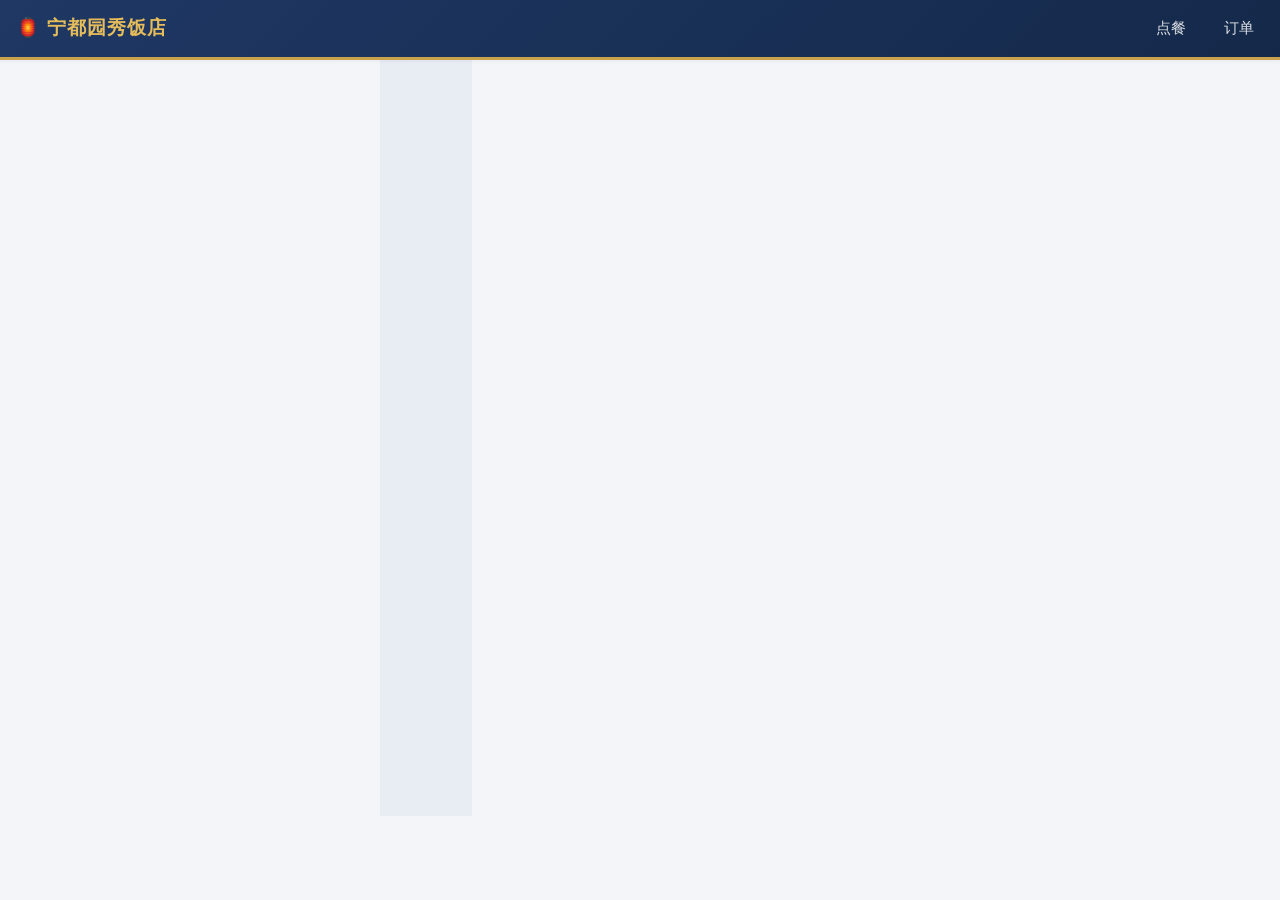
<file: index.html>
<!DOCTYPE html>
<html lang="zh-CN">
<head>
  <meta charset="UTF-8">
  <meta name="viewport" content="width=device-width, initial-scale=1.0">
  <meta name="color-scheme" content="light">
  <title>宁都园秀饭店 · 点餐</title>
  <link rel="stylesheet" href="css/style.css">
</head>
<body>

  <!-- 顶部标题栏 -->
  <header class="topbar">
    <h1>🏮 宁都园秀饭店</h1>
    <nav class="nav">
      <a href="#/menu">点餐</a>
      <a href="#/orders">订单<span class="badge" id="order-badge" hidden></span></a>
    </nav>
  </header>

  <main>
    <!-- ========== 视图一：点餐页（店式：左分类栏 + 右菜品） ========== -->
    <section id="view-menu" class="view view-menu">
      <div class="menu-layout">
        <!-- 左侧分类栏（JS 自动生成） -->
        <aside class="cat-rail" id="cat-rail"></aside>
        <!-- 右侧当前分类的菜品列表 -->
        <div class="dish-list" id="dish-list"></div>
      </div>
      <!-- 底部购物车栏（美团式：点图标弹出已选菜品） -->
      <div id="cart-bar" class="cart-bar hidden">
        <button id="btn-cart-open" class="cart-open">
          <span class="cart-icon-circle">🛒</span>
          <span class="cart-badge" id="cart-badge">0</span>
        </button>
        <div class="cart-info">
          <span id="cart-count">还没选菜哦</span>
          <span id="cart-total"></span>
        </div>
        <button id="btn-go-cart" class="btn btn-gold">去下单</button>
      </div>
    </section>

    <!-- ========== 视图二：下单确认页 ========== -->
    <section id="view-cart" class="view hidden">
      <h2 class="view-title">确认订单</h2>
      <div id="cart-list"></div>
      <button id="btn-back-menu" class="btn btn-ghost btn-block">← 返回菜单，继续加菜</button>
      <!-- 结算页唯一可编辑项：整单备注（大号醒目） -->
      <div class="remark-row lg order-remark-box">
        <label class="remark-label" for="order-remark">📝 整单备注（选填）</label>
        <input id="order-remark" class="remark-input lg" type="text" maxlength="50" placeholder="比如：多要两双筷子">
      </div>
      <button id="btn-submit" class="btn btn-gold btn-block">✅ 提交订单</button>
      <p class="tip">提交后自动按当天下单顺序编号「顾客1、顾客2…」（不用填名字），全家人（打开同一个链接的人）都能在「订单」里看到。</p>
    </section>

    <!-- ========== 视图三：订单（按日期查历史） ========== -->
    <section id="view-orders" class="view hidden">
      <h2 class="view-title">订单</h2>
      <!-- 日期导航（JS 自动生成：今天/昨天/历史日期 + 日期选择器） -->
      <div id="date-nav"></div>
      <div id="orders-list"></div>
      <button id="btn-clear" class="btn btn-danger btn-block hidden">🗑️ 清空这一天的订单</button>
      <!-- 菜单管理入口（小字，不影响顾客使用） -->
      <p class="admin-link-row"><a href="admin.html">⚙️ 菜单管理</a></p>
    </section>
  </main>

  <!-- 购物车弹出面板（美团式：点底部购物车图标打开） -->
  <div id="cart-panel" class="cart-panel hidden">
    <div class="cart-panel-mask" id="cart-mask"></div>
    <div class="cart-panel-body">
      <div class="cart-panel-head">
        <h3>🛒 已选菜品</h3>
        <button id="btn-cart-close">✕</button>
      </div>
      <div id="cart-panel-list"></div>
      <div class="cart-panel-foot">
        <span id="cart-panel-total"></span>
        <button id="btn-cart-panel-go" class="btn btn-gold">去下单</button>
      </div>
    </div>
  </div>

  <!-- 云端数据库（Supabase）：本地库 + 配置 js/supabase-config.js 后，全家人共享订单和菜单 -->
  <script src="js/supabase.min.js"></script>

  <script src="js/menu.js"></script>
  <script src="js/supabase-config.js"></script>
  <script src="js/store.js"></script>
  <script src="js/menu-store.js"></script>
  <script src="js/app.js"></script>
</body>
</html>
</file>
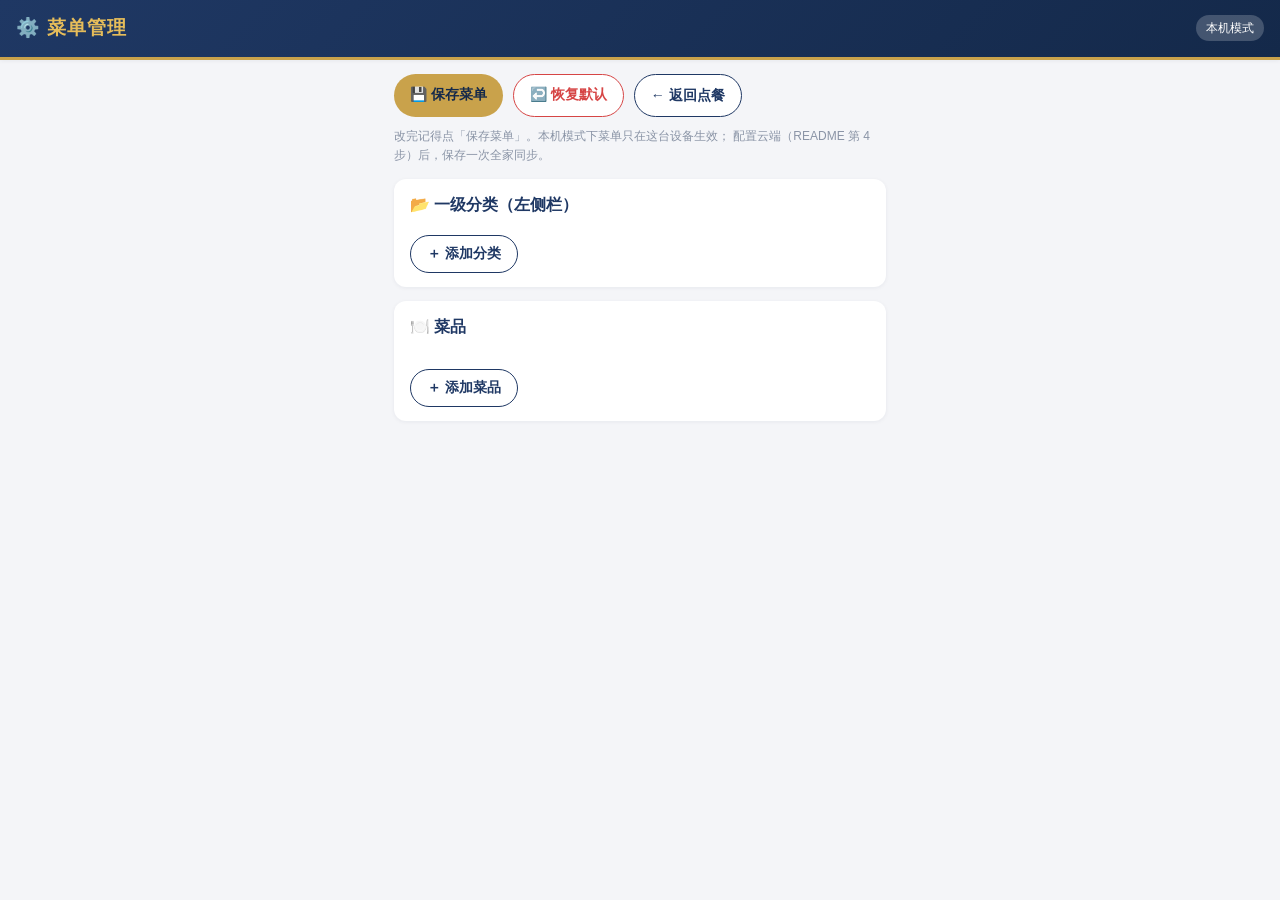
<file: admin.html>
<!DOCTYPE html>
<html lang="zh-CN">
<head>
  <meta charset="UTF-8">
  <meta name="viewport" content="width=device-width, initial-scale=1.0">
  <meta name="color-scheme" content="light">
  <title>菜单管理 · 宁都园秀饭店</title>
  <link rel="stylesheet" href="css/style.css">
  <link rel="stylesheet" href="css/admin.css">
</head>
<body>

  <header class="topbar">
    <h1>⚙️ 菜单管理</h1>
    <span id="mode-badge" class="mode-badge">本机模式</span>
  </header>

  <main class="admin-main">
    <!-- 操作区 -->
    <div class="admin-actions">
      <button id="btn-save" class="btn btn-gold">💾 保存菜单</button>
      <button id="btn-reset" class="btn btn-danger-sm">↩️ 恢复默认</button>
      <a class="btn btn-ghost-sm" href="index.html">← 返回点餐</a>
    </div>
    <p class="admin-tip" id="admin-tip">
      改完记得点「保存菜单」。本机模式下菜单只在这台设备生效；
      配置云端（README 第 4 步）后，保存一次全家同步。
    </p>

    <!-- 一级分类 -->
    <section class="admin-card">
      <h2>📂 一级分类（左侧栏）</h2>
      <div id="cat-list"></div>
      <button id="btn-add-cat" class="btn btn-ghost btn-sm">＋ 添加分类</button>
    </section>

    <!-- 菜品 -->
    <section class="admin-card">
      <h2>🍽️ 菜品</h2>
      <div id="cat-tabs"></div>
      <div id="dish-list-admin"></div>
      <button id="btn-add-dish" class="btn btn-ghost btn-sm">＋ 添加菜品</button>
    </section>
  </main>

  <!-- 云端数据库（Supabase）：本地库 + 配置 js/supabase-config.js 后，全家人共享订单和菜单 -->
  <script src="js/supabase.min.js"></script>

  <script src="js/menu.js"></script>
  <script src="js/supabase-config.js"></script>
  <script src="js/store.js"></script>
  <script src="js/menu-store.js"></script>
  <script src="js/admin.js"></script>
</body>
</html>
</file>
<file: css/style.css>
/* ============================================================
   家庭点餐 样式（移动端优先）
   主题：藏青（navy）+ 金色点缀，参考美团外卖的卡片式布局
   ============================================================ */

:root {
  --navy: #1f3864;        /* 藏青主色 */
  --navy-dark: #14294a;   /* 深藏青 */
  --navy-light: #33508a;  /* 浅藏青 */
  --gold: #c9a24b;        /* 金色点缀 */
  --gold-dark: #a8863a;
  --bg: #f4f5f8;          /* 页面底色：浅灰 */
  --card: #ffffff;
  --text: #22303f;
  --muted: #8a94a6;
  --line: #eceff4;
  --danger: #d64545;
  --radius: 12px;
  --shadow: 0 1px 4px rgba(20, 41, 74, 0.06);
}

* { box-sizing: border-box; margin: 0; padding: 0; -webkit-tap-highlight-color: transparent; }

html { color-scheme: light; }

html, body { height: 100%; background: #f4f5f8; }

body {
  font-family: "PingFang SC", "Hiragino Sans GB", "Microsoft YaHei", "Helvetica Neue", sans-serif;
  background: var(--bg);
  color: var(--text);
  font-size: 16px;
  line-height: 1.5;
}

/* ---------- 顶部栏（藏青） ---------- */
.topbar {
  position: sticky;
  top: 0;
  z-index: 10;
  display: flex;
  align-items: center;
  justify-content: space-between;
  padding: 14px 16px;
  background: linear-gradient(135deg, var(--navy), var(--navy-dark));
  color: #fff;
  border-bottom: 3px solid var(--gold);
  box-shadow: var(--shadow);
}
.topbar h1 { font-size: 19px; font-weight: 700; letter-spacing: 1px; color: #e6bd5a; }
.nav a {
  position: relative;
  color: #fff;
  text-decoration: none;
  font-size: 15px;
  margin-left: 14px;
  padding: 6px 10px;
  border-radius: 8px;
  opacity: 0.85;
}
.nav a:hover, .nav a:active { background: rgba(255, 255, 255, 0.15); opacity: 1; }

/* 右上角小气泡：今天订单数 */
.badge {
  position: absolute;
  top: -5px;
  right: -7px;
  min-width: 17px;
  height: 17px;
  line-height: 17px;
  padding: 0 4px;
  border-radius: 999px;
  background: #e64545;
  color: #fff;
  font-size: 11px;
  font-weight: 700;
  text-align: center;
  box-shadow: 0 1px 3px rgba(0, 0, 0, 0.3);
}
.badge[hidden] { display: none; }

/* ---------- 视图容器 ---------- */
main { max-width: 520px; margin: 0 auto; }
.view { padding: 12px 14px 100px; }
.view.hidden { display: none; }
.view-title { font-size: 18px; margin: 6px 0 12px; color: var(--navy); }

/* ---------- 点餐页：双栏布局（美团式） ---------- */
#view-menu { padding: 0 0 84px; }
.menu-layout {
  display: flex;
  height: calc(100vh - 60px - 84px);
  height: calc(100dvh - 60px - 84px);
  min-height: 340px;
}

/* 左侧分类栏 */
.cat-rail {
  width: 92px;
  flex-shrink: 0;
  background: #e8ecf3;
  overflow-y: auto;
  padding: 8px 0;
}
.cat-item {
  display: block;
  width: 100%;
  border: none;
  background: transparent;
  padding: 15px 8px;
  font-size: 14px;
  color: var(--muted);
  cursor: pointer;
  border-left: 3px solid transparent;
  text-align: center;
}
.cat-item.active {
  background: var(--card);
  color: var(--navy);
  font-weight: 700;
  border-left-color: var(--gold);
}

/* 右侧菜品列表 */
.dish-list {
  flex: 1;
  overflow-y: auto;
  padding: 10px 10px 20px;
}

/* ---------- 菜品卡片（美团式：图 + 名/描述 + 数量） ---------- */
.dish {
  display: flex;
  gap: 12px;
  align-items: flex-start;
  background: var(--card);
  border-radius: var(--radius);
  box-shadow: var(--shadow);
  padding: 12px;
  margin-bottom: 10px;
}
.dish-main { flex: 1; min-width: 0; }
.dish-side { flex-shrink: 0; }

.dish-name { font-size: 16px; font-weight: 600; }

/* 菜品图片（72px）与回退 emoji */
.dish-img-wrap, .cart-img-wrap { position: relative; flex-shrink: 0; }
.dish-img-wrap { width: 72px; height: 72px; }
.cart-img-wrap { width: 48px; height: 48px; }
.dish-img-fallback, .cart-img-fallback {
  position: absolute;
  inset: 0;
  display: flex;
  align-items: center;
  justify-content: center;
  background: #eef1f6;
  border: 1px dashed #c5cddb;
  border-radius: 10px;
  color: #9aa4b8;
  text-align: center;
  line-height: 1.3;
  padding: 2px;
  word-break: break-all;
}
.dish-img-fallback { font-size: 10px; }
.cart-img-fallback { font-size: 9px; }
.dish-img, .cart-img {
  position: relative;
  object-fit: cover;
  border-radius: 10px;
  display: block;
}
.dish-img { width: 72px; height: 72px; }
.cart-img { width: 48px; height: 48px; }

/* 数量加减控件（藏青 + 金） */
.qty-controls { display: flex; align-items: center; gap: 8px; }
.dish-side .qty-controls { margin-top: 4px; }
.qty-btn {
  width: 34px; height: 34px;
  border: none;
  border-radius: 50%;
  font-size: 18px;
  font-weight: 700;
  cursor: pointer;
}
.qty-btn:active { transform: scale(0.92); }
.qty-btn.minus { background: #edf0f6; color: var(--muted); }
.qty-btn.plus { background: var(--navy); color: #fff; }
.qty-num {
  min-width: 24px;
  text-align: center;
  font-size: 17px;
  font-weight: 700;
  color: var(--navy);
}
.qty-num.zero { color: var(--muted); }

/* 备注输入框（点餐页，金色聚焦） */
.remark-row { width: 100%; margin-top: 8px; }
.remark-input {
  width: 100%;
  font-size: 15px;
  padding: 9px 11px;
  border: 1px solid var(--line);
  border-radius: 8px;
  background: #f8f9fc;
  outline: none;
  transition: border-color 0.15s, box-shadow 0.15s;
}
.remark-input::placeholder { color: #b3bccb; }
.remark-input:focus {
  border-color: var(--gold);
  background: #fff;
  box-shadow: 0 0 0 3px rgba(201, 162, 75, 0.15);
}

/* 下单确认页：大号醒目的备注 */
.remark-row.lg { margin-top: 10px; }
.remark-label {
  display: block;
  font-size: 14px;
  font-weight: 700;
  color: var(--navy);
  margin-bottom: 6px;
}
.remark-input.lg {
  font-size: 17px;
  font-weight: 600;
  padding: 12px 14px;
  border: 1.5px solid #c9d2e0;
  border-radius: 10px;
  background: #fffdf4;
}
.remark-input.lg:focus {
  border-color: var(--gold);
  background: #fff;
  box-shadow: 0 0 0 3px rgba(201, 162, 75, 0.18);
}

/* 下单确认页：份数（菜名右边的大号 × N） */
.dish-count {
  flex-shrink: 0;
  align-self: center;
  font-size: 20px;
  font-weight: 800;
  color: var(--navy);
  padding-right: 4px;
}

/* 下单确认页：菜品的备注（只读展示，金色小标签） */
.dish-remark-text {
  margin-top: 6px;
  display: inline-block;
  font-size: 14px;
  font-weight: 600;
  color: var(--gold-dark);
  background: #fdf8ec;
  border-radius: 8px;
  padding: 5px 10px;
}

/* 整单备注框（结算页唯一可编辑项） */
.order-remark-box { margin-top: 18px; }

/* ---------- 底部购物车栏（美团式：图标+徽标+汇总） ---------- */
.cart-bar {
  position: fixed;
  left: 50%;
  transform: translateX(-50%);
  bottom: 12px;
  width: calc(100% - 28px);
  max-width: 492px;
  display: flex;
  align-items: center;
  gap: 10px;
  background: var(--navy-dark);
  color: #fff;
  border-radius: 999px;
  padding: 7px 8px 7px 12px;
  box-shadow: 0 6px 20px rgba(15, 30, 55, 0.35);
  z-index: 20;
}
.cart-bar.hidden { display: none; }
.cart-open {
  position: relative;
  display: flex;
  align-items: center;
  background: none;
  border: none;
  cursor: pointer;
  padding: 0;
}
.cart-icon-circle {
  width: 44px;
  height: 44px;
  border-radius: 50%;
  background: var(--gold);
  color: var(--navy-dark);
  display: flex;
  align-items: center;
  justify-content: center;
  font-size: 21px;
}
.cart-badge {
  position: absolute;
  top: -5px;
  right: -7px;
  min-width: 18px;
  height: 18px;
  line-height: 18px;
  padding: 0 4px;
  border-radius: 999px;
  background: #e64545;
  color: #fff;
  font-size: 11px;
  font-weight: 700;
  text-align: center;
  box-shadow: 0 1px 3px rgba(0, 0, 0, 0.3);
}
.cart-info { display: flex; flex-direction: column; line-height: 1.35; flex: 1; }
#cart-count { font-size: 14px; font-weight: 600; }
#cart-total { font-size: 12px; opacity: 0.8; }

/* ---------- 购物车弹出面板（美团式底部弹层） ---------- */
.cart-panel { position: fixed; inset: 0; z-index: 40; }
.cart-panel.hidden { display: none; }
.cart-panel-mask {
  position: absolute;
  inset: 0;
  background: rgba(15, 30, 55, 0.45);
}
.cart-panel-body {
  position: absolute;
  left: 0;
  right: 0;
  bottom: 0;
  background: var(--card);
  border-radius: 16px 16px 0 0;
  max-height: 60vh;
  display: flex;
  flex-direction: column;
  box-shadow: 0 -6px 24px rgba(15, 30, 55, 0.25);
}
.cart-panel-head {
  display: flex;
  justify-content: space-between;
  align-items: center;
  padding: 14px 16px 8px;
}
.cart-panel-head h3 { font-size: 16px; color: var(--navy); }
#btn-cart-close {
  border: none;
  background: #eef1f6;
  width: 28px;
  height: 28px;
  border-radius: 50%;
  font-size: 14px;
  color: var(--muted);
  cursor: pointer;
}
#cart-panel-list { overflow-y: auto; padding: 0 16px; -webkit-overflow-scrolling: touch; }
.cart-panel-row {
  display: flex;
  justify-content: space-between;
  align-items: center;
  padding: 9px 0;
  border-bottom: 1px dashed var(--line);
}
.cp-name { font-size: 15px; flex: 1; min-width: 0; }
.cp-remark { font-size: 12px; color: var(--muted); margin-left: 6px; }
.cart-panel-empty { text-align: center; color: var(--muted); padding: 24px 0; }
.cart-panel-foot {
  display: flex;
  justify-content: space-between;
  align-items: center;
  padding: 12px 16px 16px;
}
#cart-panel-total { font-size: 15px; font-weight: 700; color: var(--navy); }

/* ---------- 按钮 ---------- */
.btn {
  border: none;
  cursor: pointer;
  font-size: 16px;
  font-weight: 600;
  border-radius: 999px;
  padding: 12px 22px;
  transition: transform 0.05s;
}
.btn:active { transform: scale(0.97); }
.btn-gold { background: var(--gold); color: var(--navy-dark); }
.btn-ghost { background: #fff; color: var(--navy); border: 1.5px solid var(--navy); }
.btn-mid { display: inline-block; margin-top: 14px; padding: 10px 28px; }
.btn-block { display: block; width: 100%; margin-top: 14px; padding: 14px; }
.btn-danger {
  background: #fff;
  color: var(--danger);
  border: 1.5px solid var(--danger);
  display: block;
  width: 100%;
  margin-top: 18px;
  padding: 12px;
}

/* ---------- 下单页 ---------- */
.form-row { margin-top: 16px; }
.form-row label { display: block; font-size: 14px; color: var(--muted); margin-bottom: 6px; }
.form-row input {
  width: 100%;
  font-size: 16px;
  padding: 12px 14px;
  border: 1.5px solid var(--line);
  border-radius: 12px;
  background: #fff;
  outline: none;
}
.form-row input:focus { border-color: var(--navy); }
.tip { font-size: 13px; color: var(--muted); margin-top: 10px; }

/* ---------- 订单页：日期条（整体吸顶，与订单不分开） ---------- */
.date-bar {
  position: sticky;
  top: 60px; /* 吸在顶部栏下方 */
  z-index: 5;
  background: var(--bg);
  padding: 8px 0 10px;
  margin-bottom: 10px;
}
.date-bar-head {
  display: flex;
  align-items: center;
  justify-content: space-between;
  margin-bottom: 10px;
}
.date-hero {
  font-size: 21px;
  font-weight: 800;
  color: var(--navy);
  border-left: 4px solid var(--gold);
  padding-left: 10px;
}
.date-input-compact {
  width: 132px;
  padding: 8px 10px;
  border: 1px solid var(--line);
  border-radius: 10px;
  font-size: 14px;
  background: var(--card);
  color: var(--text);
  outline: none;
}
.date-input-compact:focus { border-color: var(--navy); }
.date-chips {
  display: flex;
  gap: 8px;
  overflow-x: auto;
  padding: 2px 0 10px;
  -webkit-overflow-scrolling: touch;
}
.date-chip {
  flex-shrink: 0;
  white-space: nowrap;
  padding: 7px 16px;
  border-radius: 999px;
  background: var(--card);
  border: 1px solid var(--line);
  font-size: 14px;
  color: var(--muted);
  cursor: pointer;
}
.date-chip.active {
  background: var(--navy);
  border-color: var(--navy);
  color: #fff;
  font-weight: 600;
}

/* ---------- 订单页：卡片 ---------- */
.summary-card, .person-card {
  background: var(--card);
  border-radius: var(--radius);
  box-shadow: var(--shadow);
  padding: 14px 16px;
  margin-bottom: 12px;
}
.summary-card h3, .person-card h3 { font-size: 15px; margin-bottom: 8px; color: var(--navy); }
.card-head { display: flex; align-items: center; justify-content: space-between; }
.card-actions { display: flex; gap: 4px; }
.del-btn, .edit-btn {
  background: transparent;
  border: none;
  font-size: 15px;
  cursor: pointer;
  padding: 2px 6px;
  border-radius: 8px;
  opacity: 0.55;
}
.del-btn:hover, .del-btn:active { opacity: 1; background: #fdecec; }
.edit-btn:hover, .edit-btn:active { opacity: 1; background: #f0f6ec; }
/* 订单页：每条订单内的菜品行（菜名 × 份数 + 小号备注） */
.item-row { padding: 5px 0; border-bottom: 1px dashed var(--line); }
.item-row:last-child { border-bottom: none; }
.item-line { display: flex; justify-content: space-between; align-items: baseline; font-size: 15px; }
.item-qty { font-weight: 700; color: var(--navy); }
.item-remark { font-size: 12px; color: var(--muted); margin-top: 2px; padding-left: 2px; }
.person-meta { font-size: 13px; color: var(--muted); margin-bottom: 6px; }

/* 订单页底部：菜单管理入口（小字低调） */
.admin-link-row { text-align: center; margin-top: 16px; }
.admin-link-row a {
  font-size: 12px;
  color: #b3bccb;
  text-decoration: none;
  padding: 6px 12px;
}
.admin-link-row a:active { color: var(--navy); }

/* ---------- 空状态 ---------- */
.empty {
  text-align: center;
  color: var(--muted);
  padding: 40px 0;
  font-size: 15px;
}
.empty .big { font-size: 40px; display: block; margin-bottom: 10px; }
</file>
<file: css/admin.css>
/* ============================================================
   菜单管理页面样式（admin.html）
   ============================================================ */

.admin-main { max-width: 520px; margin: 0 auto; padding: 14px 14px 60px; }

/* 模式徽标 */
.mode-badge {
  font-size: 12px;
  background: rgba(255, 255, 255, 0.2);
  border-radius: 999px;
  padding: 4px 10px;
  color: #fff;
  white-space: nowrap;
}
.mode-badge.cloud { background: var(--gold); color: var(--navy-dark); font-weight: 700; }

/* 顶部操作区 */
.admin-actions { display: flex; gap: 10px; flex-wrap: wrap; margin-bottom: 10px; }
.admin-actions .btn { padding: 10px 16px; font-size: 14px; }
.btn-danger-sm {
  background: #fff;
  color: var(--danger);
  border: 1.5px solid var(--danger);
  cursor: pointer;
  font-size: 14px;
  font-weight: 600;
  border-radius: 999px;
  padding: 10px 16px;
}
.btn-ghost-sm {
  background: #fff;
  color: var(--navy);
  border: 1.5px solid var(--navy);
  cursor: pointer;
  font-size: 14px;
  font-weight: 600;
  border-radius: 999px;
  padding: 10px 16px;
  text-decoration: none;
  display: inline-block;
}
.btn-sm { padding: 9px 16px !important; font-size: 14px !important; margin-top: 6px; }

.admin-tip { font-size: 12px; color: var(--muted); margin: 0 0 14px; line-height: 1.6; }

/* 卡片 */
.admin-card {
  background: var(--card);
  border-radius: var(--radius);
  box-shadow: var(--shadow);
  padding: 14px 16px;
  margin-bottom: 14px;
}
.admin-card h2 { font-size: 16px; color: var(--navy); margin-bottom: 12px; }

/* 分类行 */
.admin-row {
  display: flex;
  align-items: center;
  gap: 8px;
  margin-bottom: 8px;
}
.admin-row .admin-input { flex: 1; }

/* 输入框 */
.admin-input {
  width: 100%;
  font-size: 14px;
  padding: 9px 11px;
  border: 1px solid var(--line);
  border-radius: 8px;
  background: #fff;
  outline: none;
}
.admin-input:focus { border-color: var(--gold); box-shadow: 0 0 0 3px rgba(201, 162, 75, 0.15); }

/* 小按钮 */
.mini-btn {
  border: none;
  background: #eef1f6;
  border-radius: 8px;
  font-size: 14px;
  padding: 7px 10px;
  cursor: pointer;
  white-space: nowrap;
}
.mini-btn.del { background: #fdecec; }
.mini-btn.pick { background: #eef4fd; color: var(--navy); }
.mini-btn.move { background: #eef1f6; color: var(--navy); font-weight: 700; padding: 7px 9px; }
.mini-btn.move:active { background: var(--navy); color: #fff; }

/* 分类页签 */
#cat-tabs { display: flex; gap: 8px; flex-wrap: wrap; margin-bottom: 12px; }
.tab {
  border: 1px solid var(--line);
  background: #f4f6fa;
  border-radius: 999px;
  padding: 7px 16px;
  font-size: 14px;
  cursor: pointer;
  color: var(--muted);
}
.tab.active { background: var(--navy); border-color: var(--navy); color: #fff; font-weight: 600; }

/* 菜品卡片 */
.admin-dish {
  border: 1px solid var(--line);
  border-radius: 10px;
  padding: 10px 12px;
  margin-bottom: 10px;
  background: #fbfcfe;
}
.admin-dish-head { display: flex; align-items: center; gap: 8px; margin-bottom: 8px; }
.admin-dish-head .admin-input { flex: 1; font-weight: 600; }
.admin-img-row { display: flex; gap: 8px; }
.admin-img-row .admin-input { flex: 1; }
.admin-thumb {
  margin-top: 8px;
  width: 64px;
  height: 64px;
  object-fit: cover;
  border-radius: 8px;
  border: 1px solid var(--line);
}
.admin-empty { color: var(--muted); font-size: 14px; padding: 16px 0; text-align: center; }

/* 保存成功提示 */
.toast {
  position: fixed;
  left: 50%;
  bottom: 40px;
  transform: translateX(-50%) translateY(20px);
  background: var(--navy-dark);
  color: #fff;
  padding: 10px 22px;
  border-radius: 999px;
  font-size: 14px;
  box-shadow: 0 4px 16px rgba(0, 0, 0, 0.25);
  opacity: 0;
  pointer-events: none;
  transition: opacity 0.2s, transform 0.2s;
  z-index: 99;
}
.toast.show { opacity: 1; transform: translateX(-50%) translateY(0); }
</file>
